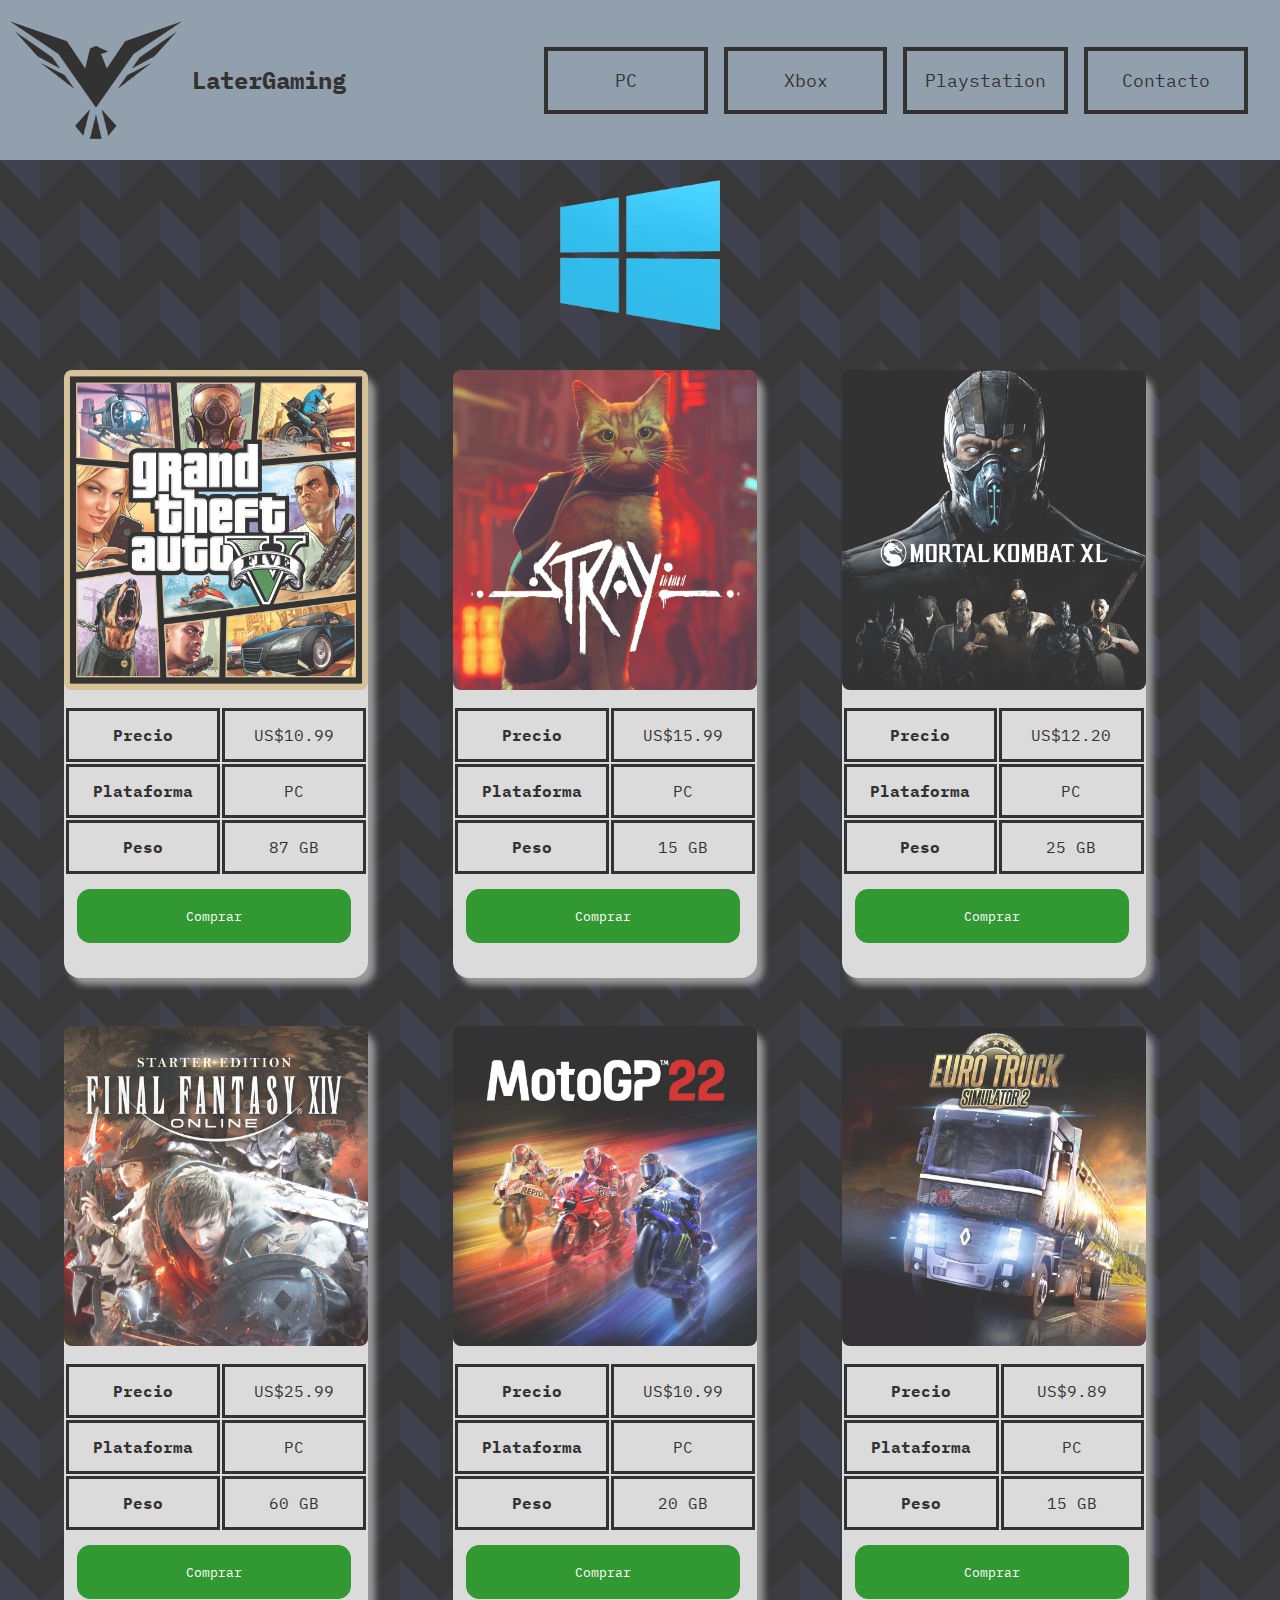
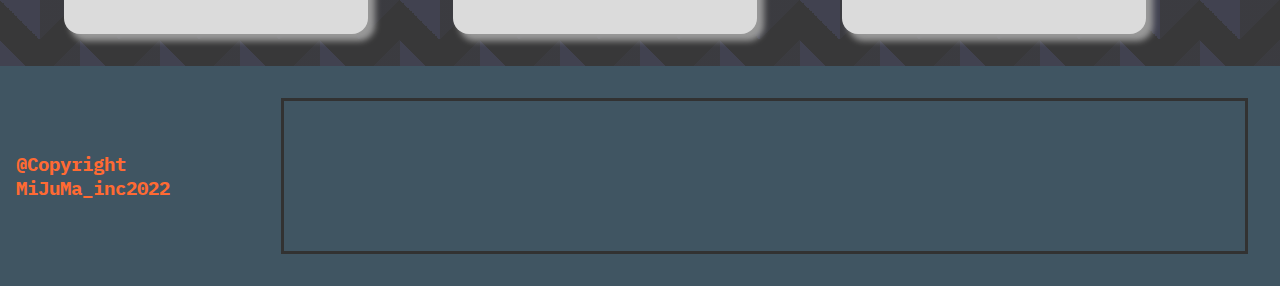
<file: index.html>
<!DOCTYPE html>
<html lang="en">
<head>
    <meta charset="UTF-8">
    <meta http-equiv="X-UA-Compatible" content="IE=edge">
    <meta name="viewport" content="width=device-width, initial-scale=1.0">
    <link rel="stylesheet" href="css/style.css">
    <link rel="shortcut icon" href="../img/logo.ico" type="image/x-icon">
    <title>LaterGaming</title>
</head>
<body>
    <header>
    <figure><a href="index.html"><img src="img/logo.png" id="logo"  alt="title"></a>
        <h2>LaterGaming</h2>
    </figure>
       <!--HTML MENU HAMBURGUESA MANUAL-->
       <section id="menu">
        <a href="#menu"><img src="img/abrir.png" id="abrir" alt="open"></a>
        <a href="#"><img src="img/cerrar.png" id="cerrar" alt="close"></a>
        <nav>
            <ul id="menu-enl">
                <li><a href="index.html">PC</a></li>
                <li><a href="html/Xbox.html">Xbox</a></li>
                <li><a href="html/Playstation.html">Playstation</a></li>
                <li><a href="html/FAQ.html">Contacto</a></li>
            </ul>
        </nav>
     </section>
    </header>
    <!--HTML MENU HAMBURGUESA MANUAL-->
    <div style="text-align:center;padding:20px;">
     <img src="img/Windows_logo.png" width="160px" height="150px"> 
    </div>
    <main>
        <section id="main1">
     <!--CARDS SOBRE JUEGOS-->
       <!--CARDS SOBRE JUEGOS-->
           <article class="cardG">
               <figure><img src="img/PC GTA 5 .jpg" alt="Grand Theft Auto V"></figure>
                <table>
                    <tbody>
                        <tr>
                            <th scope="row">Precio</th><td>US$10.99</td>        
                        </tr>
                        <tr>
                            <th scope="row">Plataforma</th><td>PC</td>
                        </tr>
                        <tr>
                            <th scope="row">Peso</th><td>87 GB</td>
                        </tr>
                    </tbody>
                </table>
                <input type="button" class="comprar" value="Comprar">
           </article>
           <article class="cardG">
            <figure><img src="img/PC Stray.png" alt="Stray"></figure>
             <table>
                 <tbody>
                     <tr>
                         <th scope="row">Precio</th><td>US$15.99</td>
                     </tr>
                     <tr>
                         <th scope="row">Plataforma</th><td>PC</td>
                     </tr>
                     <tr>
                         <th scope="row">Peso</th><td>15 GB</td>
                     </tr>
                 </tbody>
             </table>
             <input type="button" class="comprar" value="Comprar">
        </article>
        <article class="cardG">
            <figure><img src="img/PC mortal kombat xl.png" alt="Mortal Kombat XL"></figure>
             <table>
                 <tbody>
                     <tr>
                         <th scope="row">Precio</th><td>US$12.20</td>
                     </tr>
                     <tr>
                         <th scope="row">Plataforma</th><td>PC</td>
                     </tr>
                     <tr>
                         <th scope="row">Peso</th><td>25 GB</td>
                     </tr>
                 </tbody>
             </table>
             <input type="button" class="comprar" value="Comprar">
        </article>
        <article class="cardG">
            <figure><img src="img/PC final fantasy XIV online.png" alt="Final Fantasy XIV"></figure>
             <table>
                 <tbody>
                     <tr>
                         <th scope="row">Precio</th><td>US$25.99</td>
                     </tr>
                     <tr>
                         <th scope="row">Plataforma</th><td>PC</td>
                     </tr>
                     <tr>
                         <th scope="row">Peso</th><td>60 GB</td>
                     </tr>
                 </tbody>
             </table>
             <input type="button" class="comprar" value="Comprar">
        </article>
        <article class="cardG">
            <figure><img src="img/PC moto gp 22.png" alt="Moto GP 2022"></figure>
             <table>
                 <tbody>
                     <tr>
                         <th scope="row">Precio</th><td>US$10.99</td>
                     </tr>
                     <tr>
                         <th scope="row">Plataforma</th><td>PC</td>
                     </tr>
                     <tr>
                         <th scope="row">Peso</th><td>20 GB</td>
                     </tr>
                 </tbody>
             </table>
             <input type="button" class="comprar" value="Comprar">
        </article>
        <article class="cardG">
            <figure><img src="img/PC euro truck simulator.png" alt="Euro Truck Simulator"></figure>
             <table>
                 <tbody>
                     <tr>
                         <th scope="row">Precio</th><td>US$9.89</td>
                     </tr>
                     <tr>
                         <th scope="row">Plataforma</th><td>PC</td>
                     </tr>
                     <tr>
                         <th scope="row">Peso</th><td>15 GB</td>
                     </tr>
                 </tbody>
             </table>
             <input type="button" class="comprar" value="Comprar">
        </article>
        </section>
          <!--CARDS SOBRE JUEGOS-->
            <!--CARDS SOBRE JUEGOS-->
    </main>
    <footer>
       <h3>@Copyright MiJuMa_inc2022</h3>
       <iframe src="https://www.google.com/maps/embed?pb=!1m18!1m12!1m3!1d821.1264246650443!2d-58.3999280668255!3d-34.59137190764978!2m3!1f0!2f0!3f0!3m2!1i1024!2i768!4f13.1!3m3!1m2!1s0x95bcca99f3d8337f%3A0xf6600b8d7e9ec3b3!2sLarrea%201315%2C%20C1117%20CABA!5e0!3m2!1ses!2sar!4v1666613673722!5m2!1ses!2sar" width="400" height="150" style="border:solid black 0.2em; margin: 1em; " allowfullscreen="" loading="lazy" referrerpolicy="no-referrer-when-downgrade"></iframe>
    </footer>
    <script src="js/slider.js"></script>
</body>
</html>
</file>
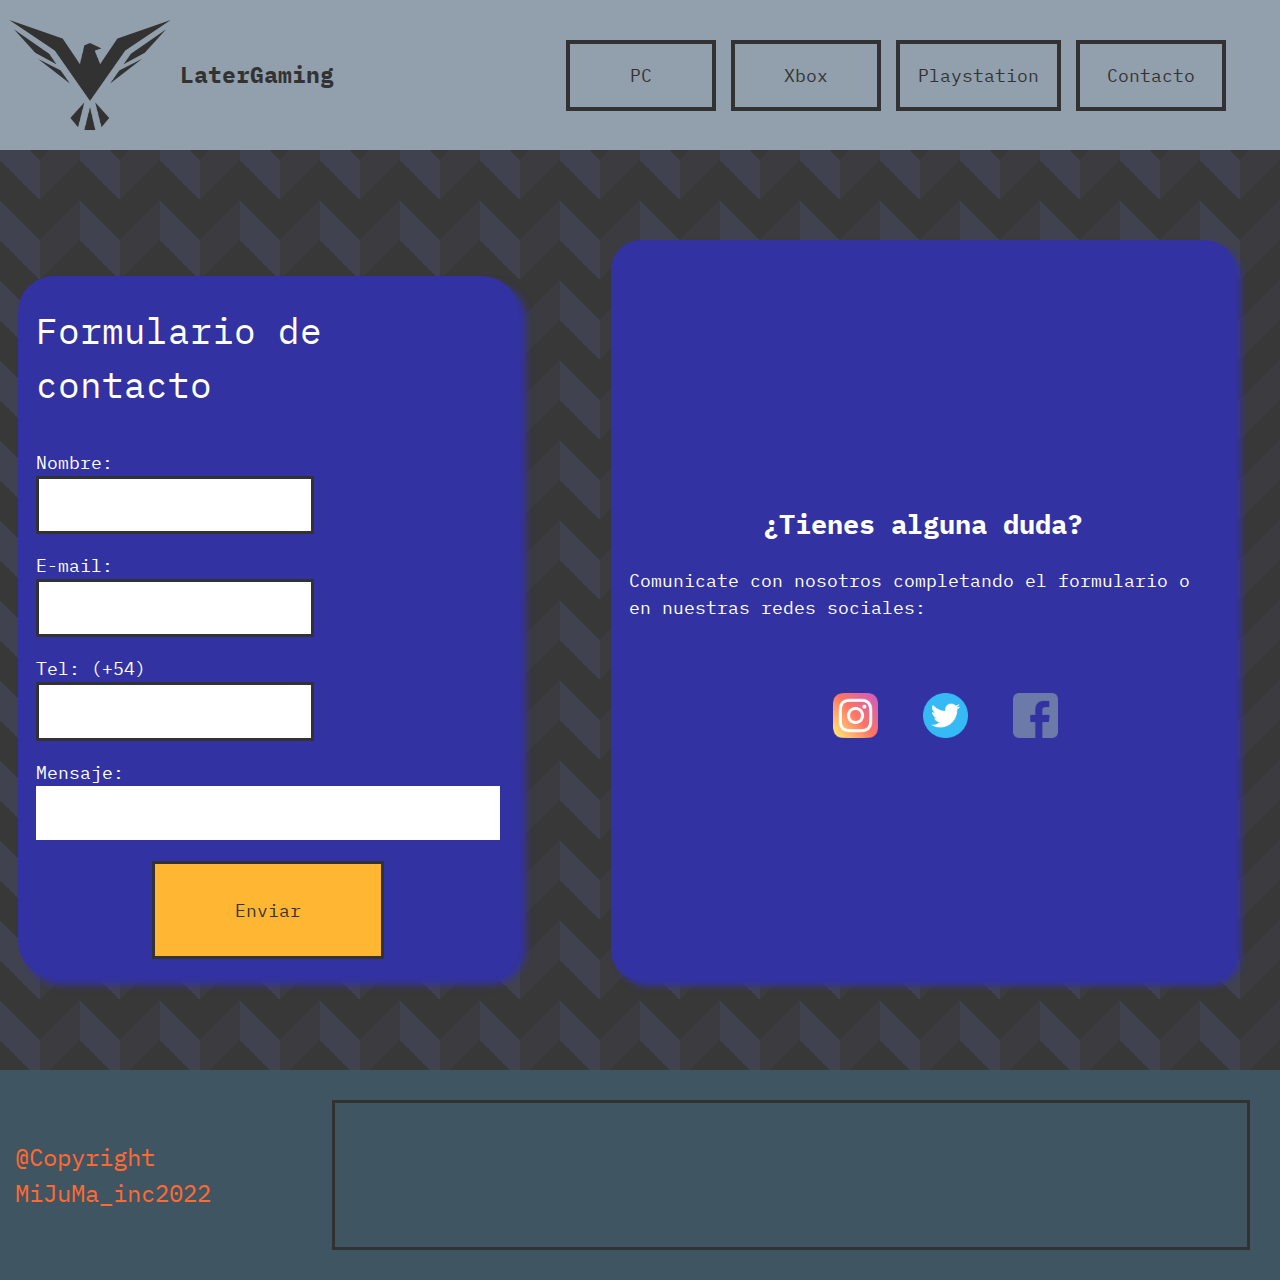
<file: html/faq.html>
<!DOCTYPE html>
<html lang="en">
<head>
    <meta charset="UTF-8">
    <meta http-equiv="X-UA-Compatible" content="IE=edge">
    <meta name="viewport" content="width=device-width, initial-scale=1.0">
    <link rel="stylesheet" href="https://www.w3schools.com/w3css/4/w3.css">
    <style>

       figure {
        margin: inherit;
        }
        h2{
        font-weight: none;
        font-size: 1.5em;
        margin-block-start: 0.83em;
        margin-block-end: 0.83em;
        margin-inline-start: 0px;
        margin-inline-end: 0px;
        font-weight: bold;
        }
    </style>
    <link rel="stylesheet" href="../css/style.css">
    <title>LaterGaming</title>
</head>
<body>
 <header>
    <figure><a href="../index.html"><img src="../img/logo.png" id="logo"  alt="title"></a>
        <h2>LaterGaming</h2>
    </figure>
       <!--HTML MENU HAMBURGUESA MANUAL-->
       <section id="menu">
        <a href="#menu"><img src="../img/abrir.png" id="abrir" alt="open"></a>
        <a href="#"><img src="../img/cerrar.png" id="cerrar" alt="close"></a>
        <nav>
            <ul id="menu-enl">
                <li><a href="../index.html">PC</a></li>
                <li><a href="Xbox.html">Xbox</a></li>
                <li><a href="Playstation.html">Playstation</a></li>
                <li><a href="FAQ.html">Contacto</a></li>
            </ul>
        </nav>
     </section>
     <!--HTML MENU HAMBURGUESA MANUAL-->
     </header>
    </div>
     <main>
    <section class="flexIn">
            <form action="#" method="post" id="form">
                <h1>Formulario de contacto</h1><br>
                        <label for="name">Nombre:</label>
                        <input type="text" id="name" name="user_name">
                        <label for="mail">E-mail:</label>
                        <input type="email" id="mail" name="user_mail">
                        <label for="tel">Tel: (+54)</label>
                        <input id="tel" type="tel" name="telephone">
                        <label for="msg">Mensaje:</label>
                        <textarea id="msg" name="user_message"></textarea>
                        <input type="submit" value="Enviar"></input>
                <p class="alerta" id="alerta"></p>
            </form>
        <article class="derecha">
            <div id="info1">
                <h2>¿Tienes alguna duda?</h2>
                <p>Comunicate con nosotros completando el formulario o en nuestras redes sociales:</p>
            </div>
             <div id="logos">
              <a href="https://www.instagram.com/"><img src="../img/instagram.png" alt="instagram"></a>
              <a href="https://twitter.com/home"><img src="../img/gorjeo.png" alt="twitter"></a>
              <a href="https://www.facebook.com/"><img src="../img/facebook.png" alt="facebook"></a>
             </div>
        </article>
 </section>
 </main>
 <section class="w3-animate-fading" id="contenido">
 </section>
 <footer>
    <h3>@Copyright MiJuMa_inc2022</h3>
    <iframe src="https://www.google.com/maps/embed?pb=!1m18!1m12!1m3!1d821.1264246650443!2d-58.3999280668255!3d-34.59137190764978!2m3!1f0!2f0!3f0!3m2!1i1024!2i768!4f13.1!3m3!1m2!1s0x95bcca99f3d8337f%3A0xf6600b8d7e9ec3b3!2sLarrea%201315%2C%20C1117%20CABA!5e0!3m2!1ses!2sar!4v1666613673722!5m2!1ses!2sar" width="400" height="150" style="border:solid black 0.2em; margin: 1em; " allowfullscreen="" loading="lazy" referrerpolicy="no-referrer-when-downgrade"></iframe>
 </footer>
    <script src="../js/validacion.js"></script>
    <script src="../js/api.js"></script>
</body>
</html>
</file>
<file: css/style.css>
@import url('https://fonts.googleapis.com/css2?family=IBM+Plex+Mono:wght@200&display=swap');
*{
    padding: 0;
    margin: 0;
    border: 0;
    font-family: 'IBM Plex Mono', monospace !important;
}

html{
    opacity: 0.8;
    background: linear-gradient(135deg, #12132555 25%, transparent 25%) -40px 0/ 80px 80px, linear-gradient(225deg, #121325 25%, transparent 25%) -40px 0/ 80px 80px, linear-gradient(315deg, #12132555 25%, transparent 25%) 0px 0/ 80px 80px, linear-gradient(45deg, #121325 25%, #070708 25%) 0px 0/ 80px 80px;
}

header{
    background-color: #778899;
}

footer{
    padding: 1em;
}


/* EMPIEZA CSS BREAKPOINT CEL*/
/* EMPIEZA CSS BREAKPOINT CEL*/

@media all and (min-width:320px){
  
  #logo{
    margin: auto;
    display: flex;
    width: 12em;
    height: 10em;
  }

  h2{
    text-align: center;
  }
  
  #menu-enl li{
    margin: 0.50em;
    border: 0.20em black solid;
 }

  #menu-enl a{
    padding: 1em;
    display: block;
    max-width: 100%;
    text-decoration: none;
    color:black;
    font-size: large;
    border: black 0.10em solid;
}

#cerrar{
    display: none;
    margin: 1em;
}

#abrir{
    margin: 1em;
}

#menu-enl{
    overflow: hidden;
    height: 0;
    transition: 1s ease height;
}

#menu:target #abrir{
    display: none;
}

#menu:target #cerrar{
    display: block;
}

#menu:target #menu-enl{
    height: 20em;
}
#menu img{
    width: 3em;
    height: 3em;
  }


.cardG{               
    box-shadow: 0.4em 0.4em 0.4em gray ;
    width: 19em;
    margin-right: 1.3em;
    margin-left: 1em;                                    /*CARD DE LOS JUEGOS*/
    margin-bottom: 2em;                                   /*CARD DE LOS JUEGOS*/
    margin-top: 1em;                                       /*CARD DE LOS JUEGOS*/
    height: 38em;
    background-color: lightgrey;
    border-radius: 1em;
 
}
 
.cardG figure{
    height:21em;
}

.cardG img{
    height: 20em;
    border-radius: 0.5em;
    width: 19em;
    box-shadow:0.2em black;
}

.info {
    display: flex;
    flex-direction: column;
}

table{
    display: grid;
    place-content: center;
}

th,td{
    text-align: center;
    padding:0.5em;
    width: 10em;
    height: 2em;
    border:0.2em black solid;
}


input[type="button"]{
   cursor: pointer;
   margin: 1em;
   width: 90%;
   height: 4em;
   background-color: green;
   border-radius: 1em;
   color: white;
}

.slider{
  display:none;
}

.flexIn{
  display: flex;
  flex-direction: column; 
}

form{
  display: flex;
  flex-direction: column;
  width: 90%;
  padding: 2em;
  margin-top: 2em;
  margin-right: 1em;
  margin-left: 1em;
  margin-bottom: 1em;
  background-color: darkblue;
  color: white;
  border-radius: 2em;
  font-size: larger;
}


form input{
  padding: 0.6em;
  border: solid black 0.2em;
  margin-bottom: 1em;
}

.derecha img{
  width: 3em;
  height: 3em;
  margin-left: 3em;
 }

 #logos{
     display: flex;
     flex-direction: row;
     margin: auto;  
 }
 .derecha{
  background-color: darkblue;
  border-radius: 1em;
  width: 100%;
  margin-bottom: 1em;                      /*INFORMACION FAQ DERECHA*/
  margin-left: 0.2em;                       /*INFORMACION FAQ DERECHA*/
  display: grid;                            /*INFORMACION FAQ DERECHA*/
  place-content: center;
  color: white;
}

#info1{
  margin-bottom: 1em;
}

textarea{
margin-bottom: 1.2em;

resize: none;
    }
input[type="submit"]{
  background-color: orange;
  padding: 1em;
}

iframe{
  width: 85%;
}

#contenido{
  color: white;
  display: grid;
  place-content: center;
}

#contenido article{
   margin: 1em;
}

#contenido img{
  border-radius: 4em;

}
 .w3-animate-fading {
    animation-duration: 6000ms;
 }

footer{
  background-color: #112B3C;
  color: orangered;
  
}
/*CIERRA BREAKPOINTCEL*/
/*CIERRA BREAKPOINTCEL*/

/*EMPIEZA BREAKPOINT TABLE*/
/*EMPIEZA BREAKPOINT TABLE*/

@media all and (min-width:768px){

.cardG{
    margin-left: 4em;
}

#main1{
display: flex;
flex-direction: row;
flex-wrap: wrap;
}

#abrir, #cerrar{
    margin: 2em;
}

#menu ul li{ 
   text-align: center;
}

.slider{
  display: none;
}

footer{
  background-color: #112B3C;
  color: orangered;
}

}
/*CIERRA BREAKPOINT TABLE*/
/*CIERRA BREAKPOINT TABLE*/

/*EMPIEZA BREAKPOINT MONITOR*/
/*EMPIEZA BREAKPOINT MONITOR*/
@media all and (min-width:1200px){

  .cardG{
    margin-left: 4em;
  }


  #abrir, #cerrar{
    display: none;
    cursor: none;
  }

 #menu{
    width: 60%;
    height: 10em;
    display: grid;
    place-content: right;
 }
 
 nav ul{
    width: 45em;
    height: 10em;
 }

nav ul li{
    width: 50%;
}


  figure{
    display: flex;
    flex-direction: row;
  }

  header{
    display: flex;
    flex-direction: row;
    justify-content: space-between;
  }

  h2{
    display: grid;
    place-content: center;
    font-size: ;
  }

  .slider{
    width: 100%;
    overflow: hidden;
    display: flex;
}

.slider-contenedor{
    width: 100%;
    display: flex;
}

.img-slider{
    width: 100%;
    height: 12em;
    display: flex;
    justify-content: space-around;
    align-items: center;
    flex-shrink: 0;
}

  #menu{
   display: grid;
   place-content: center;
  }

  #menu-enl{
    height: auto;
    display: flex;
    flex-direction: row;
    list-style:none;
}
   
  nav a:hover{
    transition: .5s ease;
    background-color: whitesmoke;
    color: black;
  }

  .cardG:hover{
    transform: scale(1,1.03);
    transition: ease .5s ;
  }

  .comprar:hover{
    transition: .6s ;
    background-color: crimson;
  }

  .flexIn{
    display: flex;
    flex-direction: row;
    margin-top: 6em;
    margin-bottom: 5em;
 }

#form {
     width: 40%;
     padding: 1em;
     color: white;
     background-color: darkblue;
     border-radius: 2em;
     box-shadow: 0.4em 0.4em 0.4em darkblue;
     margin-left: 1em;
     font-size: larger;
 } 

form input{
  padding: 0.7em;
  border: black solid 0.2em;
  width: 60%;
}

 .derecha{
     background-color: darkblue;
     border-radius: 2em;
     width: 50%;
     display: grid;
     place-content: center;
     margin-right: 3em;
     margin-left: 5em;
     color: white;
     box-shadow: 0.4em 0.4em 0.4em darkblue;
 }

 #info1{
  margin-bottom: 4em;
  margin-left: 1em;
  margin-right: 1em;
  font-size: larger;
 }

 .derecha img{
  width: 3em;
  height: 3em;
  margin-left: 3em;
 }

 #logos{
     display: flex;
     flex-direction: row;
     margin: auto;
 }

 input[type="submit"]{
  margin: auto;
  width: 50%;
  padding:1.8em;
 }

 footer{
  display: flex;
  flex-direction: row;
  background-color: #112B3C;
  color: orangered;
 }

 footer h3{
  display: grid;
  place-content: center;
 }

}
</file>
